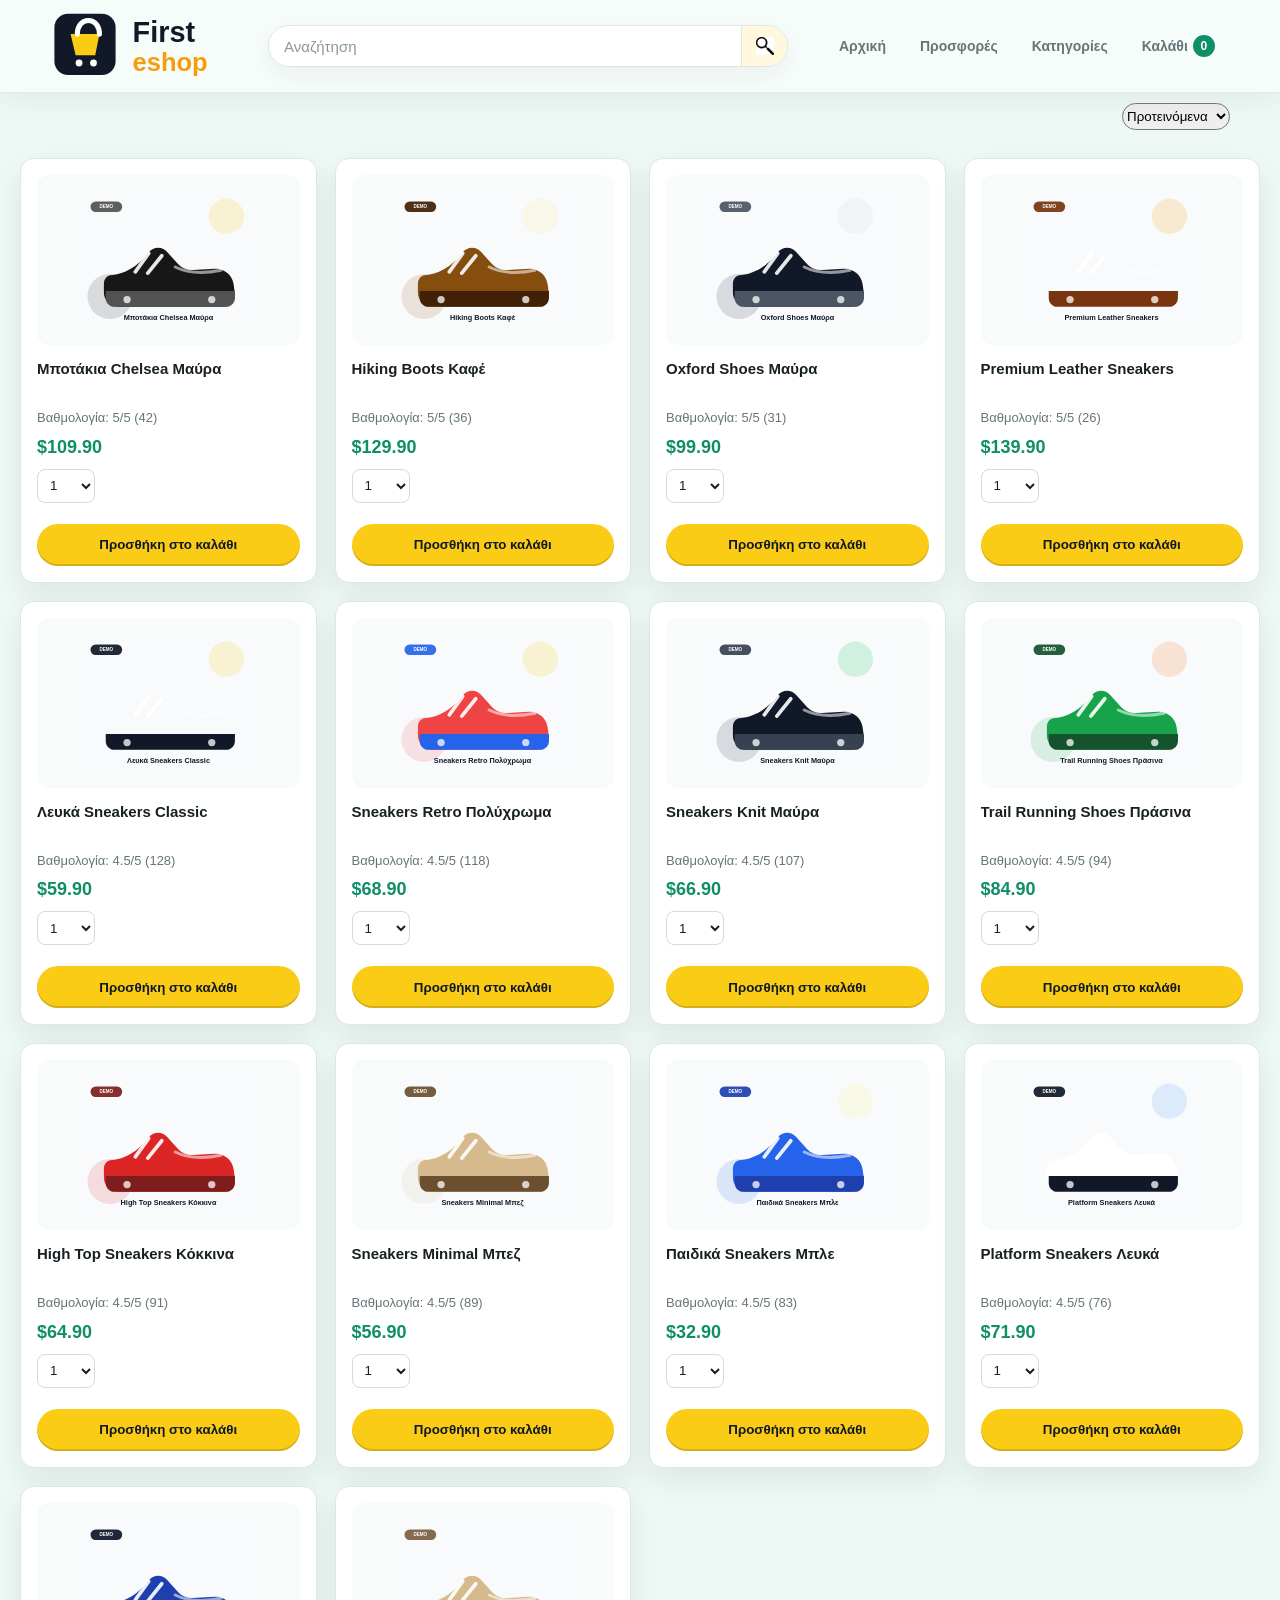
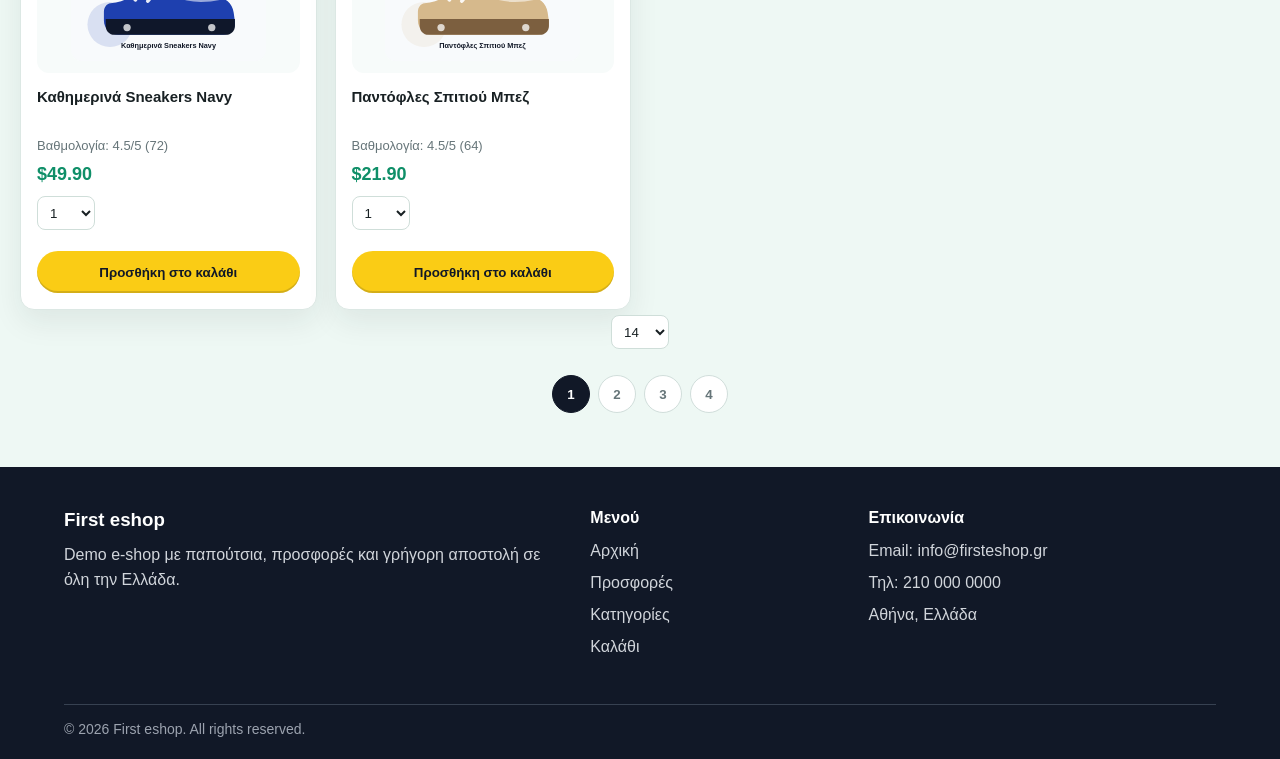
<file: html/index.html>
<!doctype html>
<html lang="en">
<head>
  <meta charset="UTF-8">
  <meta name="viewport" content="width=device-width, initial-scale=1.0">
  <link rel="stylesheet" href="../styles/header.css">
  <link rel="stylesheet" href="../styles/index.css">
  <title>Index</title>
</head>
<body>

  <header class="site-header">
  </header>
  <div class="filter-container filter-container-js"></div>
  <div class="products-grid"></div>
  <div class="products-number-container"></div>
  
  </div>
  <div class="pagination js-pagination"></div>
  <footer class="site-footer">
  </footer>

    <script src ="../scripts/header-footer.js"></script>
    <script src="../scripts/index.js" type="module"></script>
    

</body>
</html>
</file>
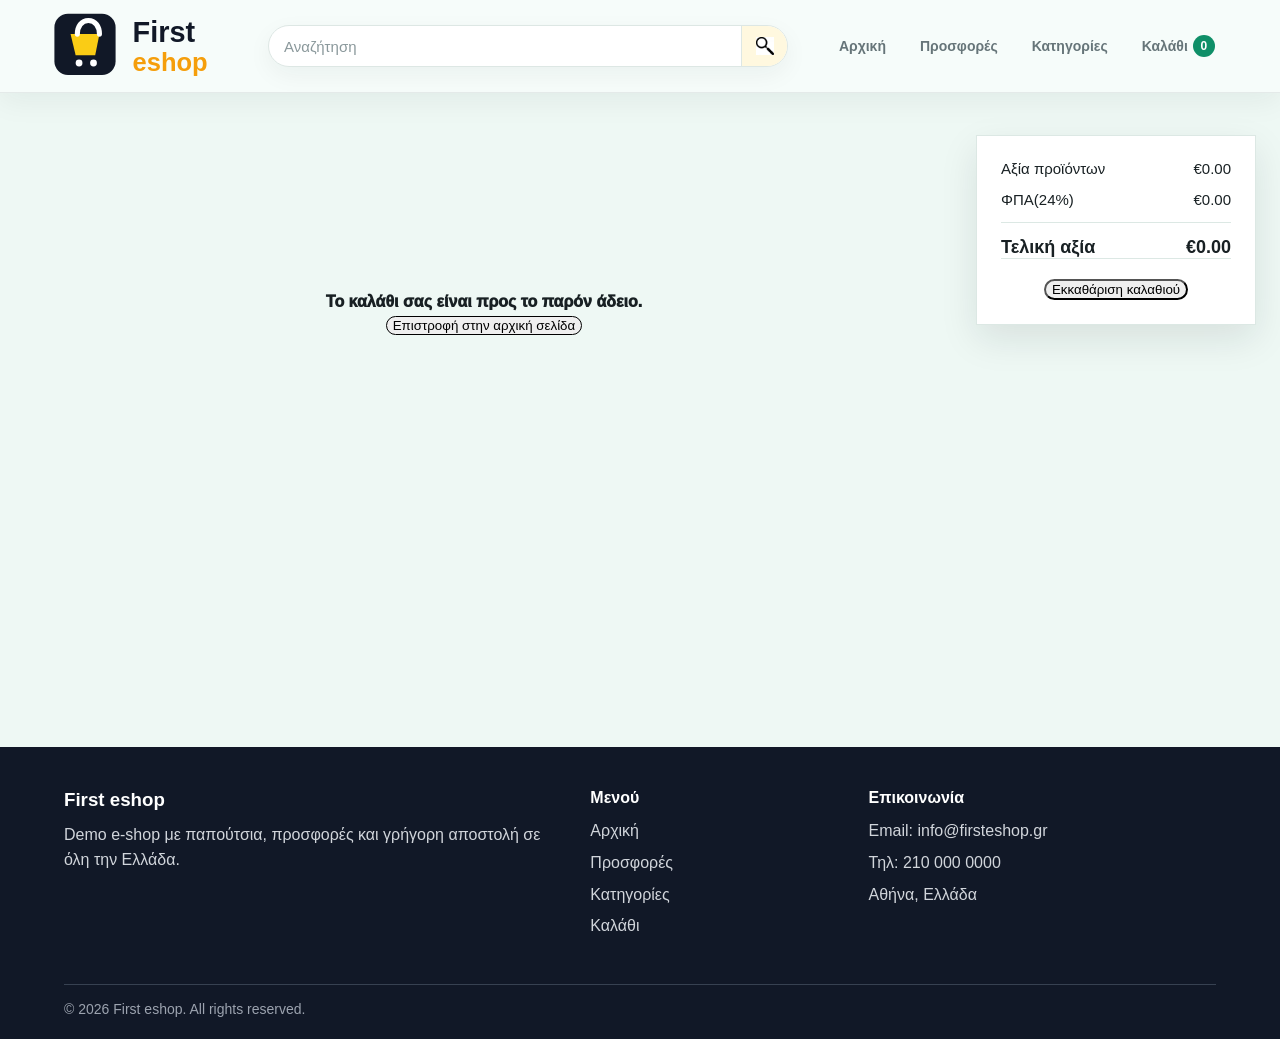
<file: html/cart.html>
<!DOCTYPE html>

<html>

<head>
  <meta charset="UTF-8">
  <meta name="viewport" content="width=device-width, initial-scale=1.0">
  <link rel="stylesheet" href="../styles/header.css">
  <link rel="stylesheet" href="../styles/cart.css">
</head>

<body>

  <header class="site-header"></header>

  <div class= cart-grid></div>
  
  <div class="cart-summary"></div>

  

</body>

<footer class="site-footer">

</footer>
  <script src="../scripts/header-footer.js"></script>
  <script src="../scripts/cart.js" type="module"></script>

</html>
</file>
<file: styles/header.css>
:root {
  --ink: #182023;
  --muted: #667579;
  --line: #dde7e4;
  --paper: #eef8f4;
  --surface: #ffffff;
  --surface-soft: #f7fbfa;
  --coal: #111827;
  --accent: #f5b301;
  --accent-dark: #d99500;
  --green: #0f8f68;
  --shadow: 0 16px 40px rgba(24, 32, 35, 0.12);
}

* {
  box-sizing: border-box;
}

a {
  color: inherit;
  text-decoration: none;
}

.site-header {
  position: sticky;
  top: 0;
  z-index: 20;
  min-height: 76px;
  display: flex;
  align-items: center;
  gap: 18px;
  padding: 12px clamp(14px, 4vw, 54px);
  background: rgba(247, 252, 250, 0.94);
  border-bottom: 1px solid rgba(24, 32, 35, 0.08);
  box-shadow: 0 8px 28px rgba(24, 32, 35, 0.06);
  backdrop-filter: blur(14px);
}

.left-section-header {
  display: flex;
  align-items: center;
  gap: 10px;
  flex-shrink: 0;
}

.brand {
  display: flex;
  align-items: center;
}

.logo {
  width: 170px;
  height: auto;
  display: block;
}

.menu-toggle {
  width: 42px;
  height: 42px;
  display: none;
  align-items: center;
  justify-content: center;
  border: 1px solid var(--line);
  border-radius: 999px;
  color: var(--ink);
  background: var(--surface);
  cursor: pointer;
  font-size: 22px;
}

.search-box {
  flex: 1;
  max-width: 520px;
  min-width: 170px;
  height: 42px;
  display: flex;
  align-items: stretch;
  margin: 0 auto;
  border: 1px solid var(--line);
  border-radius: 999px;
  overflow: hidden;
  background: var(--surface);
  box-shadow: 0 8px 24px rgba(24, 32, 35, 0.05);
}

.search-bar {
  flex: 1;
  min-width: 0;
  height: 100%;
  padding: 0 15px;
  border: 0;
  outline: 0;
  color: var(--ink);
  background: transparent;
  font-size: 15px;
}

.search-bar::placeholder {
  color: #8a989b;
}

.search-button {
  width: 46px;
  height: 100%;
  flex-shrink: 0;
  display: flex;
  align-items: center;
  justify-content: center;
  border: 0;
  border-left: 1px solid var(--line);
  background: #fff8df;
  cursor: pointer;
}

.search-button:hover {
  background: #ffefb1;
}

.search-icon {
  width: 18px;
  height: 18px;
  object-fit: contain;
  display: block;
}

.main-nav {
  display: flex;
  align-items: center;
  justify-content: flex-end;
  gap: 6px;
  flex-shrink: 0;
}

.main-nav a {
  min-height: 38px;
  display: inline-flex;
  align-items: center;
  justify-content: center;
  padding: 0 13px;
  border: 1px solid transparent;
  border-radius: 999px;
  color: var(--muted);
  font-size: 14px;
  font-weight: 800;
  white-space: nowrap;
}

.main-nav a:hover,
.main-nav a:focus-visible {
  color: var(--ink);
  background: var(--surface);
  border-color: var(--line);
  outline: none;
}

.js-cart-quantity {
  display: inline-flex;
  align-items: center;
  justify-content: center;
  min-width: 22px;
  height: 22px;
  margin-left: 5px;
  padding: 0 7px;
  border-radius: 999px;
  color: #fff;
  background: var(--green);
  font-size: 12px;
}

.site-footer {
  margin-top: 54px;
  padding: 42px clamp(18px, 5vw, 72px) 22px;
  display: grid;
  grid-template-columns: 2fr 1fr 1.4fr;
  gap: 30px;
  color: white;
  background: #111827;
}

.footer-section h3,
.footer-section h4 {
  margin: 0 0 12px;
  color: #fff;
}

.footer-section p,
.footer-section a {
  margin: 7px 0;
  color: #d1d5db;
  line-height: 1.55;
}

.footer-section a {
  display: block;
}

.footer-section a:hover {
  color: var(--accent);
}

.footer-bottom {
  grid-column: 1 / -1;
  margin-top: 8px;
  padding-top: 16px;
  border-top: 1px solid #374151;
  color: #9ca3af;
  font-size: 14px;
}

.footer-bottom p {
  margin: 0;
}

@media (max-width: 1050px) {
  .site-header {
    gap: 12px;
    padding-left: 14px;
    padding-right: 14px;
  }

  .logo {
    width: 145px;
  }

  .main-nav a {
    padding: 0 9px;
    font-size: 13px;
  }
}

@media (max-width: 780px) {
  .site-header {
    flex-wrap: wrap;
  }

  .left-section-header {
    order: 1;
  }

  .main-nav {
    order: 2;
    margin-left: auto;
  }

  .search-box {
    order: 3;
    flex-basis: 100%;
    max-width: none;
    margin: 2px 0 0;
  }

  .logo {
    width: 128px;
  }
}

@media (max-width: 560px) {
  .site-header {
    min-height: 68px;
    gap: 8px;
  }

  .logo {
    width: 112px;
  }

  .menu-toggle {
    display: flex;
  }

  .main-nav .nav1 {
    display: none;
  }

  .main-nav a {
    min-height: 34px;
    padding: 0 8px;
    font-size: 12px;
  }

  .search-box {
    height: 38px;
  }
}

@media (max-width: 380px) {
  .logo {
    width: 98px;
  }

  .menu-toggle {
    width: 36px;
    height: 36px;
    font-size: 19px;
  }

  .main-nav a {
    font-size: 11px;
    padding: 0 6px;
  }

  .search-box {
    min-width: 0;
  }

  .site-footer {
    grid-template-columns: 1fr;
  }
}

@media (max-width: 700px) {
  .site-footer {
    grid-template-columns: 1fr;
  }
}

.categories-menu,
.nav-category-dropdown {
  position: relative;
  display: inline-flex;
  align-items: center;
}

.categories-dropdown,
.nav-category-menu {
  display: none;
  position: absolute;
  top: calc(100% + 8px);
  min-width: 170px;
  padding: 8px;
  border: 1px solid var(--line);
  border-radius: 12px;
  background: white;
  box-shadow: var(--shadow);
  z-index: 200;
}

.categories-dropdown {
  left: 0;
}

.nav-category-menu {
  right: 0;
}

.categories-dropdown.active,
.nav-category-menu.active {
  display: flex;
  flex-direction: column;
  gap: 4px;
}

.categories-dropdown button,
.nav-category-menu button {
  padding: 10px 12px;
  border: 0;
  border-radius: 8px;
  background: transparent;
  color: var(--ink);
  text-align: left;
  cursor: pointer;
  white-space: nowrap;
}

.categories-dropdown button:hover,
.nav-category-menu button:hover {
  background: var(--paper);
}
</file>
<file: styles/index.css>
body {
  margin: 0;
  color: #182023;
  background: #eef8f4;
  font-family: Arial, Helvetica, sans-serif;
}


body {
  width: 100%;
  overflow-x: hidden;
}

.products-grid {
  width: min(1240px, calc(100% - 32px));
  margin: 28px auto 0;
  display: grid;
  grid-template-columns: repeat(4, minmax(0, 1fr));
  gap: 18px;
}

.product-container {
  min-width: 0;
  min-height: 100%;
  display: flex;
  flex-direction: column;
  gap: 10px;
  padding: 16px;
  border: 1px solid #dce8e4;
  border-radius: 14px;
  background: #ffffff;
  box-shadow: 0 12px 30px rgba(24, 32, 35, 0.08);
  transition: transform 160ms ease, box-shadow 160ms ease, border-color 160ms ease;
}

.product-container:hover {
  transform: translateY(-3px);
  border-color: #bfd9d1;
  box-shadow: 0 18px 42px rgba(24, 32, 35, 0.13);
}

.product-image-container {
  height: 170px;
  display: flex;
  justify-content: center;
  align-items: center;
  padding: 12px;
  margin-bottom: 4px;
  border-radius: 12px;
  background: #f7fbfa;
}

.product-image {
  max-width: 100%;
  max-height: 100%;
  display: block;
  object-fit: contain;
}

.product-name {
  min-height: 40px;
  color: #182023;
  font-size: 15px;
  font-weight: 800;
  line-height: 1.3;
}

.limit-text-to-2-lines {
  display: -webkit-box;
  -webkit-line-clamp: 2;
  -webkit-box-orient: vertical;
  overflow: hidden;
}

.product-rating-container {
  color: #667579;
  font-size: 13px;
  line-height: 1.35;
}

.product-price {
  color: #0f8f68;
  font-size: 18px;
  font-weight: 900;
}

.product-quantity-container {
  display: flex;
  align-items: center;
  justify-content: space-between;
  gap: 10px;
  min-height: 36px;
}

.js-quantity-selector , .products-number{
  height: 34px;
  min-width: 58px;
  padding: 0 8px;
  border: 1px solid #cfded9;
  border-radius: 8px;
  color: #182023;
  background: #ffffff;
  cursor: pointer;
}

.added-to-cart {
  min-height: 28px;
  margin-left: auto;
}

.added-icon {
  width: 118px;
  height: auto;
  display: block;
}

.added-to-cart-inactive {
  visibility: hidden;
}

.added-to-cart-active {
  visibility: visible;
}

.product-spacer {
  flex: 1;
}

.add-to-cart-button,
.button-primary {
  width: 100%;
  min-height: 42px;
  border: 0;
  border-radius: 999px;
  color: #111827;
  background: #facc15;
  cursor: pointer;
  font-weight: 900;
  box-shadow: inset 0 -2px 0 rgba(17, 24, 39, 0.16);
}

.add-to-cart-button:hover,
.button-primary:hover {
  background: #f5b301;
}

.add-to-cart-button:active,
.button-primary:active {
  transform: translateY(1px);
  box-shadow: none;
}

.pagination {
  width: min(1240px, calc(100% - 32px));
  margin: 26px auto 0;
  display: flex;
  justify-content: center;
  align-items: center;
  gap: 8px;
  flex-wrap: wrap;
}

.pagination-button {
  width: 38px;
  height: 38px;
  border: 1px solid #d1dedb;
  border-radius: 999px;
  color: #667579;
  background: #ffffff;
  cursor: pointer;
  font-weight: 800;
}

.pagination-button:hover {
  color: #182023;
  border-color: #9fbab2;
}

.pagination-button.active {
  color: #ffffff;
  background: #111827;
  border-color: #111827;
}

@media (max-width: 1120px) {
  .products-grid {
    grid-template-columns: repeat(3, minmax(0, 1fr));
  }
}

@media (max-width: 800px) {
  .products-grid {
    grid-template-columns: repeat(2, minmax(0, 1fr));
    width: min(100% - 20px, 680px);
    gap: 12px;
  }

  .product-container {
    padding: 12px;
    border-radius: 12px;
  }

  .product-image-container {
    height: 145px;
  }
}

@media (max-width: 470px) {
  .products-grid {
    grid-template-columns: 1fr;
    width: calc(100% - 18px);
  }

  .product-container {
    padding: 14px;
  }

  .product-image-container {
    height: 170px;
  }

  .product-name {
    min-height: 0;
  }
}

.products-number-container{
  display:flex;
  justify-content: center;
  align-items: center;
  margin-top: 5px;
}

.filter-container{
  display: flex;
  justify-content: right;
  align-items: center;
  margin-top: 10px;
  margin-right: 50px;
}
.selector-filter{
  display: flex;
  justify-content: center;
  border-radius: 500px;
  width: auto;
  height: 27px;
}
</file>
<file: styles/cart.css>
:root {
  --ink: #182023;
  --muted: #667579;
  --line: #dde7e4;
  --paper: #eef8f4;
  --surface: #ffffff;
  --surface-soft: #f7fbfa;
  --coal: #111827;
  --accent: #f5b301;
  --accent-dark: #d99500;
  --green: #0f8f68;
  --shadow: 0 16px 40px rgba(24, 32, 35, 0.12);
}

body {
  margin: 0;
  color: #182023;
  background: #eef8f4;
  font-family: Arial, Helvetica, sans-serif;
}

html,
body {
  width: 100%;
  
}

.cart-grid{
  display:flex;
  flex-direction: column;
  gap:15px;
  margin-top: 100px;
  margin-left: 50px;
  width: calc(100% - 470px);
  min-height:500px;
}
.cart-product-container{
  display:flex;

  gap:70px;
  align-items: center;

}
.productCart-image-container{
  height: 170px;
  width:190px;
  display: flex;
  justify-content: center;
  align-items: center;
  padding: 12px;
  margin-bottom: 4px;
  border-radius: 12px;
  background: #f7fbfa;
  flex-shrink: 0;
}

.productCart-image{
  max-width: 100%;
  max-height: 100%;
  display: block;
  object-fit: contain;
}

.cart-summary {
  position: fixed;
  top: 15%;
  right: 60px;
  width: 320px;
  padding: 24px;
  background: white;
  border: 1px solid #dce8e4;
  box-shadow: 0 14px 35px rgba(24, 32, 35, 0.1);
}


.summary-row {
  display: flex;
  flex-direction: row;
  justify-content: space-between;
  margin-bottom: 14px;
  color: #182023;
  font-size: 15px;
}

.summary-row:nth-child(3) {
  margin-bottom: 0;
  padding-top: 14px;
  border-top: 1px solid #dce8e4;
  border-bottom: 1px solid #dce8e4;
  font-size: 18px;
  font-weight: 900;
}

.quantity-stepper{
  display: flex;
  justify-content:center;
  align-items: center;
  padding: 3px;
  background-color: white;
  border-right: 1px solid black;
}

.cart-product-quantity{
  display: flex;
  width:30px;
  justify-content: center;
  align-items: center;
}

.productCart-name {
  width: 200px;
  flex-shrink: 0;
  border-right: 1px solid black;
}

.productCart-price{
  width: 100px;
  display: flex;
  border-right: 1px solid black;
  justify-content: center;
}

.total-product-price{
  width: 100px;
  display: flex;
  border-right: 1px solid black;
  justify-content: center;
}

.reset-cart{
  display: flex;
  justify-content: center;
  padding-top: 20px;
}
.reset-button{
  border-radius: 90px;
}

.Empty-message{
  display: inline-flex;
  flex-direction: column;
  justify-content: center;
  align-items: center;
  background-color: var(--paper);
  font-weight: 1000;
  gap:5px;
  margin-top: 100px;
}

.index-button{
  border-radius: 600px;
  border: 1px solid black;
}

.index-button:hover{
  background: var(--muted);
}

@media (max-width: 1300px) {
  .cart-grid {
    width: calc(100% - 360px);
    margin-left: 24px;
    gap: 18px;
  }

  .cart-product-container {
    gap: 28px;
  }

  .productCart-image-container {
    width: 150px;
    height: 145px;
  }

  .productCart-name {
    width: 160px;
  }

  .productCart-price,
  .total-product-price {
    width: 80px;
  }

  .cart-summary {
    right: 24px;
    width: 280px;
  }
}

@media (max-width: 1000px) {
  .cart-grid {
    width: min(680px, calc(100% - 28px));
    margin: 28px auto 0;
  }

  .cart-summary {
    position: static;
    width: min(680px, calc(100% - 28px));
    margin: 24px auto 0;
  }

  .cart-product-container {
    gap: 18px;
    padding: 14px;
    border: 1px solid var(--line);
    border-radius: 14px;
    background: var(--surface);
    box-shadow: var(--shadow);
  }

  .productCart-image-container {
    width: 130px;
    height: 125px;
  }

  .productCart-name {
    width: 1fr;
    flex: 1;
    border-right: 0;
  }

  .productCart-price,
  .total-product-price,
  .quantity-stepper {
    border-right: 0;
  }
}

@media (max-width: 620px) {
  .cart-product-container {
    display: grid;
    grid-template-columns: 110px 1fr;
    gap: 20px 14px;
    align-items: center;
 
  }

  .productCart-image-container {
    grid-row: span 4;
    width: 110px;
    height: 110px;
    padding: 8px;
  }

  .productCart-name {
    width: auto;
    font-weight: 800;
  }

  .productCart-price,
  .total-product-price {
    width: auto;
    justify-content: flex-start;
    padding-left: 10px;
  }

  .quantity-stepper {
    justify-content: flex-start;
  }

  .cart-summary {
    padding: 18px;
  }
}

@media (max-width: 420px) {
  .cart-grid {
    width: calc(100% - 16px);
    margin-top: 18px;
  }

  .cart-product-container {
    grid-template-columns: 1fr;
    text-align: center;
  }

  .productCart-image-container {
    grid-row: auto;
    width: 100%;
    height: 150px;
  }

  .productCart-name,
  .productCart-price,
  .total-product-price,
  .quantity-stepper {
    justify-content: center;
  }

  .cart-summary {
    width: calc(100% - 16px);
    padding: 16px;
  }

  .summary-row {
    font-size: 14px;
  }

  .summary-row:nth-child(3) {
    font-size: 16px;
  }
}
</file>
